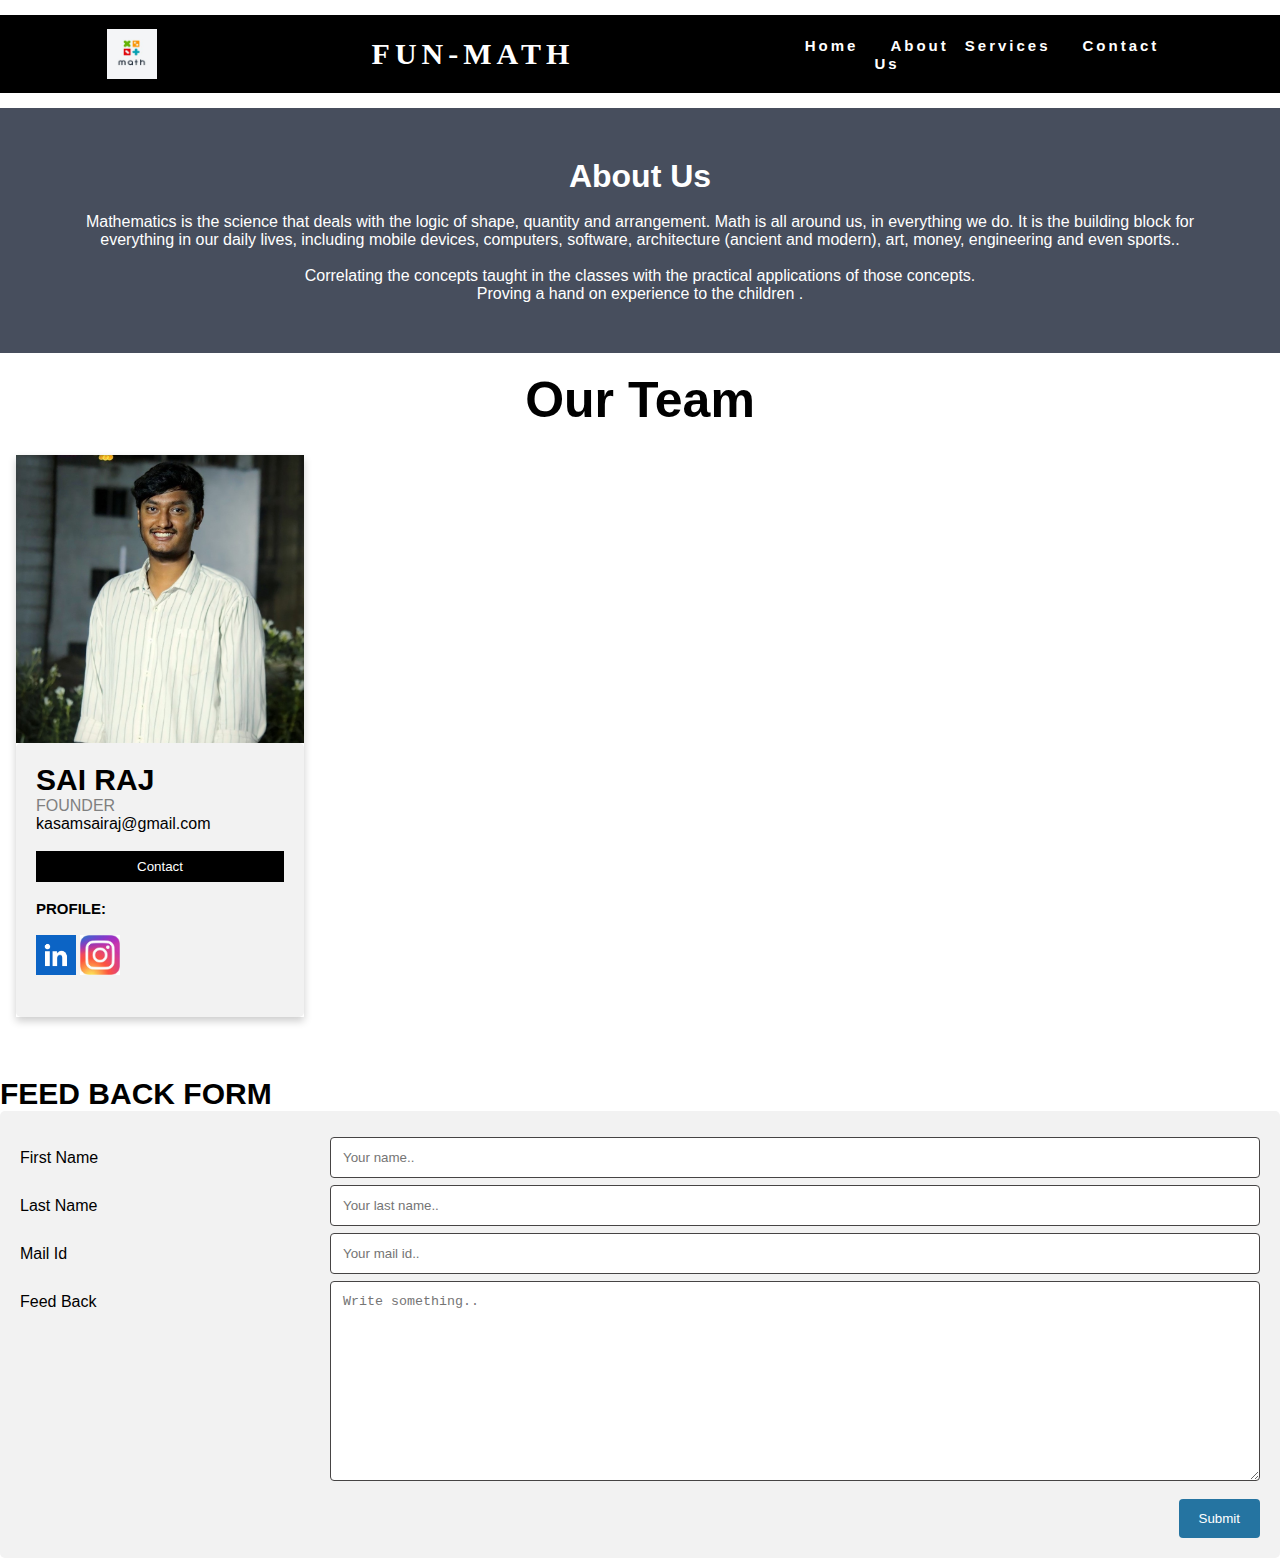
<file: aboutus.html>
<html>
<style>
* {

  margin: 0px;

  padding: 0px;

  box-sizing: border-box;

}

.body-text {

  display: flex;

  font-family: "Montserrat", sans-serif;

  align-items: center;

  justify-content: center;

  margin-top: 250px;

}

nav {

  display: flex;

  justify-content: space-around;

  align-items: center;

  min-height: 8vh;

  background-color: black;

  font-family: "Montserrat", sans-serif;

}

.heading {

  color: white;

  text-transform: uppercase;

  letter-spacing: 5px;

  font-size: 20px;

}

.nav-links {

  display: flex;

  justify-content: space-around;

  width: 30%;

}

.nav-links li {

  list-style: none;

}

.nav-links a {

  color: white;

  text-decoration: none;

  letter-spacing: 3px;

  font-weight: bold;

  font-size: 15px;

  padding: 14px 16px;

}

.nav-links a:hover:not(.active) {
background-color:#787FF0;
  

}

.nav-links li a.active {

  background-color: #4caf50;

}

h4{
  font-size: 30px;
  font-family:"Didot";
}
#navbar{
outline-style: solid;
}

body {
  font-family: Arial, Helvetica, sans-serif;
  margin: 0;
}

html {
  box-sizing: border-box;
}

*, *:before, *:after {
  box-sizing: inherit;
}

.column {
  
  float: left;
  width: 25%;
  margin-bottom: 16px;
  padding: 0 8px;
}

.card {
  box-shadow: 0 4px 8px 0 rgba(0, 0, 0, 0.2);
  margin: 8px;
}

.about-section {
  padding: 50px;
  text-align: center;
  background-color: #474e5d;
  color: white;
}

.container {
  padding: 0 16px;
}

.container::after, .row::after {
  content: "";
  clear: both;
  display: table;
}

.title {
  color: grey;
}

.button {
  border: none;
  outline: 0;
  display: inline-block;
  padding: 8px;
  color: white;
  background-color: #000;
  text-align: center;
  cursor: pointer;
  width: 100%;
}

.button:hover {
  background-color: #555;
}

@media screen and (max-width: 650px) {
  .column {
    width: 100%;
    display: block;
  }
}
h2{
font-size:30px;
}
h3{
font-size:50px;
}
h5{
font-size:15px;
}

* {    
  box-sizing: border-box;    
}    
    
input[type=text], select, textarea {    
  width: 100%;    
  padding: 12px;    
  border: 1px solid rgb(70, 68, 68);    
  border-radius: 4px;    
  resize: vertical;    
}    
input[type=email], select, textarea {    
  width: 100%;    
  padding: 12px;    
  border: 1px solid rgb(70, 68, 68);    
  border-radius: 4px;    
  resize: vertical;    
}    
    
label {    
  padding: 12px 12px 12px 0;    
  display: inline-block;    
}    
    
input[type=submit] {    
  background-color: rgb(37, 116, 161);    
  color: white;    
  padding: 12px 20px;    
  border: none;    
  border-radius: 4px;    
  cursor: pointer;    
  float: right;    
}    
    
input[type=submit]:hover {    
  background-color: #45a049;    
}    
    
.container {    
  border-radius: 5px;    
  background-color: #f2f2f2;    
  padding: 20px;    
}    
    
.col-25 {    
  float: left;    
  width: 25%;    
  margin-top: 6px;    
}    
    
.col-75 {    
  float: left;    
  width: 75%;    
  margin-top: 6px;    
}    
    
/* Clear floats after the columns */    
.row:after {    
  content: "";    
  display: table;    
  clear: both;    
} 
</style>

<body>
<br>
 
 <div id="navbar">
 
 
 <nav>
 <div id="logo"><img src="logo.jpg" width="50" height="50"></div>

      <div class="heading">

        <h4>FUN-MATH</h4>

      </div>


      <ul class="nav-links">

        <li><a href="home.html">Home</a></li>

        <li><a href="aboutus.html">About Us</a></li>

        <li><a href="services.html">Services</a></li>

        <li><a href="contact.html">Contact</a></li>

      </ul>

    </nav>
</div>
<br>
<div class="about-section">
  <h1>About Us </h1>
  <br>
  <p>Mathematics is the science that deals with the logic of shape, quantity and arrangement. Math is all around us, in everything we do. It is the building block for everything in our daily lives, including mobile devices, computers, software, architecture (ancient and modern), art, money, engineering and even sports..</p>
  <br>
  <p>Correlating the concepts taught in the classes with the practical applications of those concepts.</p>

   <p>Proving a hand on experience to the children .</p>
</div>
<br>
<h3 style="text-align:center">Our Team</h3>
<br>
<div class="row">
  <div class="column">
    <div class="card">
      <img src="sai.jpg" alt="Jane" style="width:100%">
      <div class="container">
        <h2>SAI RAJ </h2>
        <p class="title">FOUNDER</p>
      
        <p>kasamsairaj@gmail.com</p>
		<br>
        <p><button class="button">Contact</button></p>
		<br>
		<div class="profiles">
		<h5>PROFILE:</h5>  <br><img src="link.png" width="40" height="40""> <img src="insta.jpg" width="40" height="40">
		</div>
		<br>
      </div>
    </div>
  </div>

 
  
  
</div>

<br>
<br>
<h2>FEED BACK FORM</h2>    
<div class="container">    
  <form>    
    <div class="row">    
      <div class="col-25">    
        <label for="fname">First Name</label>    
      </div>    
      <div class="col-75">    
        <input type="text" id="fname" name="firstname" placeholder="Your name..">    
      </div>    
    </div>    
    <div class="row">    
      <div class="col-25">    
        <label for="lname">Last Name</label>    
      </div>    
      <div class="col-75">    
        <input type="text" id="lname" name="lastname" placeholder="Your last name..">    
      </div>    
    </div>    
    <div class="row">    
        <div class="col-25">    
          <label for="email">Mail Id</label>    
        </div>    
        <div class="col-75">    
          <input type="email" id="email" name="mailid" placeholder="Your mail id..">    
        </div>    
      </div>    
        
    <div class="row">    
      <div class="col-25">    
        <label for="feed_back">Feed Back</label>    
      </div>    
      <div class="col-75">    
        <textarea id="subject" name="subject" placeholder="Write something.." style="height:200px"></textarea>    
      </div>    
    </div>    
    <div class="row">  
<br>	
      <input type="submit" value="Submit">    
    
</div>
	
  </form>    
</div>


</body>
</html>
</file>
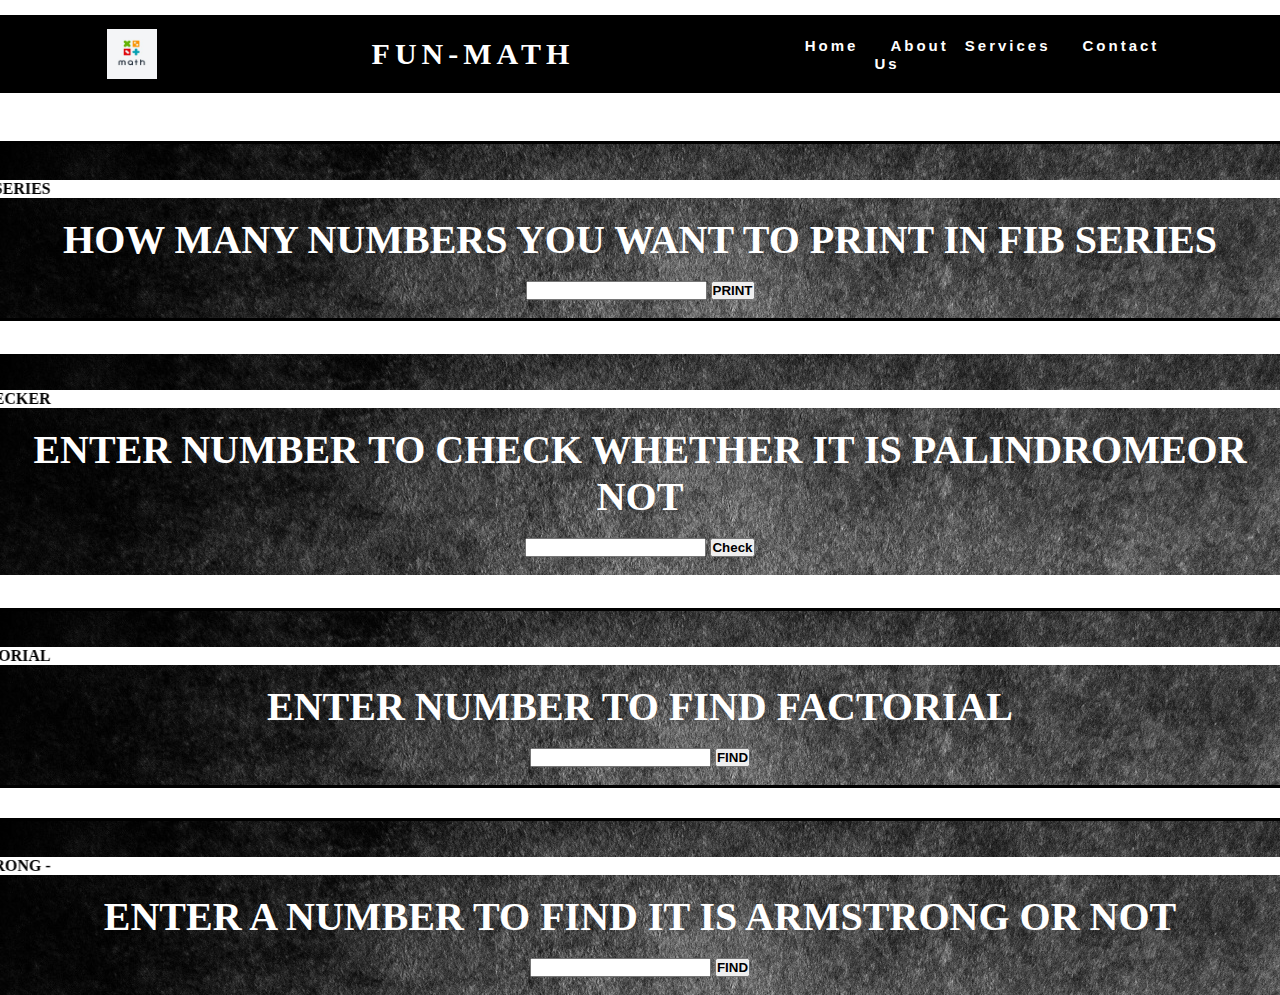
<file: home.html>
<html>

<style>
.a1{outline-style: solid;

background-image: url("abc.png");
 }

.a2{outline-style: solid;
outline-color:white;
background-image: url("abc2.png");

 }

.a3{font-family:"American Typewriter";
color:white;
font-size:40; }








* {

  margin: 0px;

  padding: 0px;

  box-sizing: border-box;

}

.body-text {

  display: flex;

  font-family: "Montserrat", sans-serif;

  align-items: center;

  justify-content: center;

  margin-top: 250px;

}

nav {

  display: flex;

  justify-content: space-around;

  align-items: center;

  min-height: 8vh;

  background-color: black;

  font-family: "Montserrat", sans-serif;

}

.heading {

  color: white;

  text-transform: uppercase;

  letter-spacing: 5px;

  font-size: 20px;

}

.nav-links {

  display: flex;

  justify-content: space-around;

  width: 30%;

}

.nav-links li {

  list-style: none;

}

.nav-links a {

  color: white;

  text-decoration: none;

  letter-spacing: 3px;

  font-weight: bold;

  font-size: 15px;

  padding: 14px 16px;

}

.nav-links a:hover:not(.active) {
background-color:#787FF0;
  

}

.nav-links li a.active {

  background-color: #4caf50;

}

h4{
  font-size: 30px;
  font-family:"Didot";
}
#navbar{
outline-style: solid;
}


</style>

 
 <body>
 
 <br>
 
 <div id="navbar">
 
 
 <nav>
 <div id="logo"><img src="logo.jpg" width="50" height="50"></div>

      <div class="heading">

        <h4>FUN-MATH</h4>

      </div>


      <ul class="nav-links">

        <li><a href="home.html" >Home</a></li>

        <li><a href="aboutus.html">About Us</a></li>

        <li><a href="services.html">Services</a></li>

        <li><a href="contact.html">Contact</a></li>

      </ul>

    </nav>
</div>

	
 <br>
 <br>
 <br>
 
<div id="a4">

<div align="center" class="a1">
<br>
<br>
<marquee bgcolor="white" direction="right" loop="30000" >
<b>FIBONACCI SERIES - FIBONACCI SERIES - FIBONACCI SERIES - FIBONACCI SERIES - FIBONACCI SERIES - FIBONACCI SERIES - FIBONACCI SERIES - FIBONACCI SERIES - FIBONACCI SERIES - FIBONACCI SERIES</b>
</marquee>
<br>
<br>
<h1 class="a3"><b>HOW MANY NUMBERS YOU WANT TO PRINT IN FIB SERIES</h1><br>
<input type="text" id="abc">
<button type="submit" onclick="myfunc()"><b>PRINT<b></button>
<br>
<br>
</div>
<br>
<br>

<div class="a2">
<br>
<br>

<marquee bgcolor="white" direction="right" loop="30000" >
<b>PALINDROME CHECKER - PALINDROME CHECKER  - PALINDROME CHECKER - PALINDROME CHECKER - PALINDROME CHECKER - PALINDROME CHECKER - PALINDROME CHECKER - PALINDROME CHECKER</b>
</marquee>

<br>
<br>


<div align="center">
<h1 class="a3">ENTER NUMBER TO CHECK WHETHER IT IS PALINDROMEOR NOT</h1><br>
 <input id="no_input">
<button onclick="palin()"><b>Check<b></button>
</body>
<br>
<br>
</div>
</div>

<br>
<br>

<div class="a1">
<br>
<br>

<marquee bgcolor="white" direction="right" loop="30000" >
<b>FACTORIAL - FACTORIAL - FACTORIAL - FACTORIAL - FACTORIAL - FACTORIAL - FACTORIAL - FACTORIAL - FACTORIAL - FACTORIAL - FACTORIAL - FACTORIAL - FACTORIAL - FACTORIAL - FACTORIAL</b>
</marquee>
<br>
<br>
<div align="center">
<h1 class="a3">ENTER NUMBER TO FIND FACTORIAL</h1>
<br>
<input id="zz">
<button onclick="facto()"><b>FIND<b></button>

</div>
<br>

</div>

<br>
<br>

<div align="center" class="a1">
<br>
<br>
<marquee bgcolor="white" direction="right" loop="30000" >
<b>ARMSTRONG - ARMSTRONG - ARMSTRONG - ARMSTRONG - ARMSTRONG - ARMSTRONG - ARMSTRONG - ARMSTRONG - ARMSTRONG - ARMSTRONG - ARMSTRONG - ARMSTRONG - ARMSTRONG - ARMSTRONG - ARMSTRONG - ARMSTRONG - </b>
</marquee>
<br>
<br>
<h1 class="a3"><b>ENTER A NUMBER TO FIND  IT IS ARMSTRONG OR NOT </h1><br>
<input type="text" id="arms">
<button type="submit" onclick="arm()"><b>FIND<b></button>
<br>
<br>
</div>
</div>


<script>
function myfunc()
{
var a=0,b=1,c,i;

var num=document.getElementById('abc');

var n=num.value;
document.writeln("FIB SERIES");
document.writeln("<br>");

for(i=0;i<n;i++)
{

document.writeln(a);
document.writeln("<br>");
c=a+b;
a=b;
b=c;

}

}

function palin()
{
var a,no,b,temp=0;

no=Number(document.getElementById("no_input").value);

b=no;
while(no>0)
{
a=no%10;
no=parseInt(no/10);
temp=temp*10+a;
}
if(temp==b)
{
alert(b+" IS A PALINDROME NUMBER");
}
else
{
alert(b+" IS NOT A PALINDROME NUMBER");
}
}

function facto(){  
var i, num, fa;  
fa = 1;  
num = document.getElementById("zz").value;  
for(i = 1; i <= num; i++)    
{  
fa = fa * i;  
}  
i = i - 1;    
alert( "The factorial of the number " + num + " is: " + fa ) ;

} 

function arm() {



let sum = 0;
const number = Number(document.getElementById("arms").value);

let temp = number;
while (temp > 0) {
    
    let remainder = temp % 10;

    sum += remainder * remainder * remainder;

    
    temp = parseInt(temp / 10); 
}

if (sum == number) {
   alert(number+ " IS A ARMSTRONG NUMBER");
}
else {
      alert(number+ " IS NOT A ARMSTRONG NUMBER");
}

}

</script>

</body>
</html>
</file>
